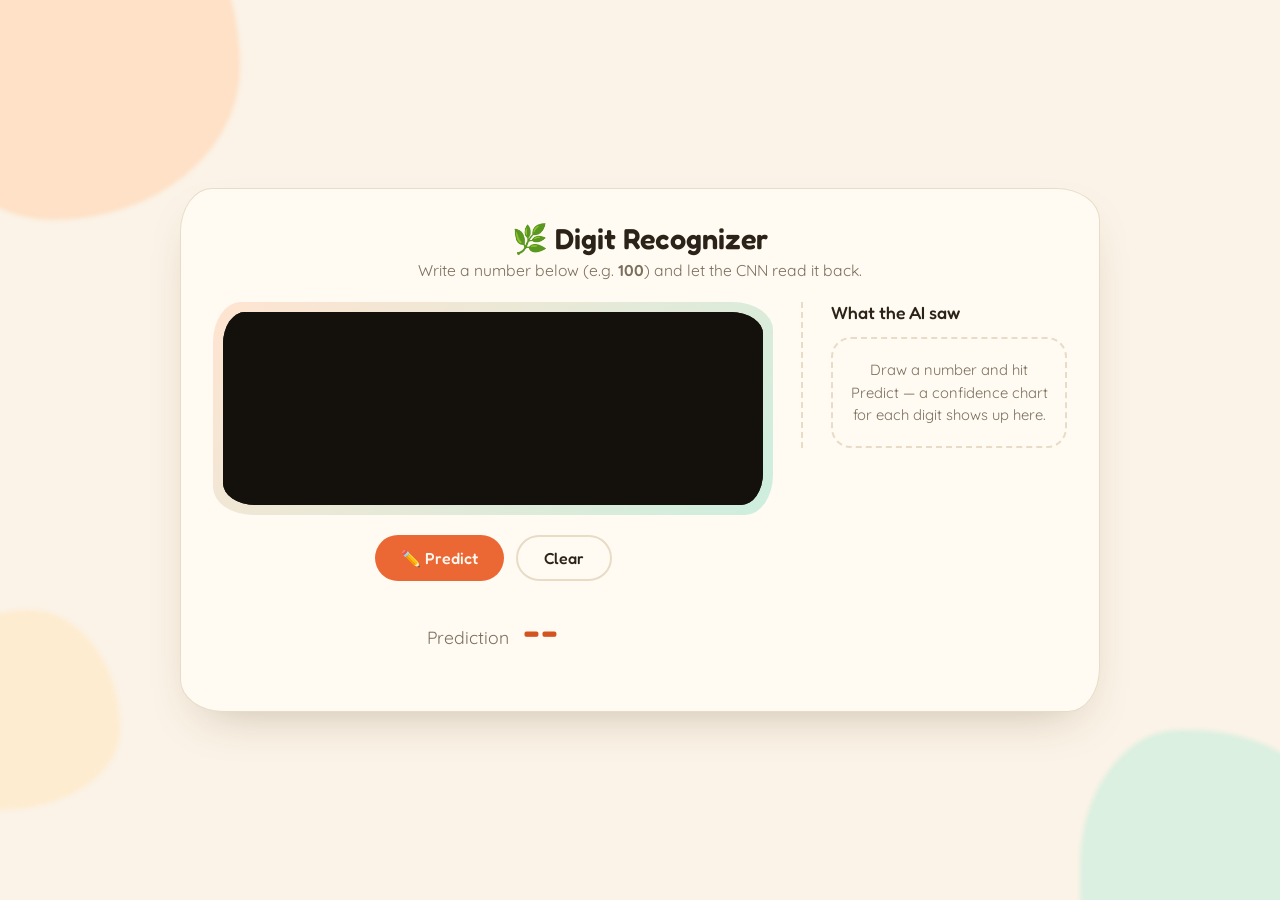
<file: static/index.html>
<!DOCTYPE html>
<html lang="en">
<head>
  <meta charset="UTF-8">
  <meta name="viewport" content="width=device-width, initial-scale=1.0">
  <title>CNN Digit Recognizer</title>
  <link rel="preconnect" href="https://fonts.googleapis.com">
  <link rel="preconnect" href="https://fonts.gstatic.com" crossorigin>
  <link href="https://fonts.googleapis.com/css2?family=Fredoka:wght@400;500;600;700&family=Quicksand:wght@400;500;600&display=swap" rel="stylesheet">
  <link rel="stylesheet" href="style.css">
</head>
<body>
  <div class="blob blob-a" aria-hidden="true"></div>
  <div class="blob blob-b" aria-hidden="true"></div>
  <div class="blob blob-c" aria-hidden="true"></div>

  <main class="card">
    <header class="card-header">
      <h1>🌿 Digit Recognizer</h1>
      <p class="subtitle">Write a number below (e.g. <strong>100</strong>) and let the CNN read it back.</p>
    </header>

    <div class="layout">
      <section class="panel-draw">
        <div class="canvas-wrap">
          <canvas id="board" width="560" height="200"></canvas>
        </div>

        <div class="controls">
          <button id="predictBtn">✏️ Predict</button>
          <button id="clearBtn" class="secondary">Clear</button>
        </div>

        <div class="result">
          <span class="result-label">Prediction</span>
          <span id="resultNumber">--</span>
        </div>
        <div id="status" class="status"></div>
      </section>

      <section class="panel-chart">
        <h2>What the AI saw</h2>
        <p id="chartPlaceholder" class="chart-placeholder">
          Draw a number and hit Predict — a confidence chart for each digit shows up here.
        </p>
        <div id="chartRow" class="chart-col" hidden></div>
      </section>
    </div>
  </main>

  <template id="digitCardTemplate">
    <div class="digit-card">
      <div class="digit-card-head">
        <span class="digit-value"></span>
        <span class="digit-confidence"></span>
      </div>
      <canvas class="digit-chart" width="280" height="150"></canvas>
    </div>
  </template>

  <script src="script.js"></script>
</body>
</html>
</file>
<file: static/style.css>
:root {
  color-scheme: light dark;

  --bg: #fbf3e7;
  --card-bg: #fffaf2;
  --text-primary: #2b2318;
  --text-secondary: #7a6f5d;
  --border: #e8dcc7;

  --accent: #eb6834;       /* terracotta - predicted digit */
  --accent-strong: #d3541f;
  --accent-soft: #ffe4d1;
  --leaf: #1baf7a;         /* organic green - secondary accent */

  --chart-surface: #fffaf2;
  --chart-bar: #eb6834;    /* predicted class */
  --chart-bar-muted: #d8cdb8; /* other classes */
  --chart-grid: #ece0cb;

  --blob-1: #ffd9b8;
  --blob-2: #cdeede;
  --blob-3: #ffe9c7;
}

@media (prefers-color-scheme: dark) {
  :root:not([data-theme="light"]) {
    --bg: #201a12;
    --card-bg: #2a2318;
    --text-primary: #f7efe1;
    --text-secondary: #c3b8a3;
    --border: #43392a;

    --accent: #ff8a52;
    --accent-strong: #ffa374;
    --accent-soft: #4a3221;
    --leaf: #3fd39c;

    --chart-surface: #2a2318;
    --chart-bar: #ff8a52;
    --chart-bar-muted: #4a4130;
    --chart-grid: #3a3122;

    --blob-1: #4a3221;
    --blob-2: #1f3a30;
    --blob-3: #3a2f1c;
  }
}

:root[data-theme="dark"] {
  --bg: #201a12;
  --card-bg: #2a2318;
  --text-primary: #f7efe1;
  --text-secondary: #c3b8a3;
  --border: #43392a;

  --accent: #ff8a52;
  --accent-strong: #ffa374;
  --accent-soft: #4a3221;
  --leaf: #3fd39c;

  --chart-surface: #2a2318;
  --chart-bar: #ff8a52;
  --chart-bar-muted: #4a4130;
  --chart-grid: #3a3122;

  --blob-1: #4a3221;
  --blob-2: #1f3a30;
  --blob-3: #3a2f1c;
}

* {
  box-sizing: border-box;
}

body {
  margin: 0;
  min-height: 100vh;
  display: flex;
  align-items: center;
  justify-content: center;
  padding-block: 40px;
  padding-inline: 16px;
  background: var(--bg);
  color: var(--text-primary);
  font-family: "Quicksand", system-ui, -apple-system, "Segoe UI", sans-serif;
  overflow-x: hidden;
  position: relative;
}

/* ---- organic floating blobs ---- */
.blob {
  position: fixed;
  z-index: 0;
  filter: blur(2px);
  opacity: 0.7;
  border-radius: 62% 38% 55% 45% / 45% 55% 45% 55%;
  animation: drift 16s ease-in-out infinite;
  pointer-events: none;
}

.blob-a {
  width: 340px;
  height: 340px;
  top: -120px;
  left: -100px;
  background: var(--blob-1);
  animation-duration: 18s;
}

.blob-b {
  width: 260px;
  height: 260px;
  bottom: -90px;
  right: -60px;
  background: var(--blob-2);
  border-radius: 40% 60% 45% 55% / 55% 45% 60% 40%;
  animation-duration: 22s;
  animation-delay: -6s;
}

.blob-c {
  width: 200px;
  height: 200px;
  bottom: 10%;
  left: -80px;
  background: var(--blob-3);
  border-radius: 55% 45% 60% 40% / 40% 60% 40% 60%;
  animation-duration: 20s;
  animation-delay: -3s;
}

@keyframes drift {
  0%, 100% { transform: translate(0, 0) rotate(0deg) scale(1); }
  33% { transform: translate(20px, -25px) rotate(8deg) scale(1.05); }
  66% { transform: translate(-15px, 15px) rotate(-6deg) scale(0.97); }
}

@media (prefers-reduced-motion: reduce) {
  .blob { animation: none; }
}

.card {
  position: relative;
  z-index: 1;
  width: 100%;
  max-width: 640px;
  background: var(--card-bg);
  border: 1px solid var(--border);
  border-radius: 32px 44px 32px 44px / 44px 32px 44px 32px;
  padding: 32px;
  text-align: center;
  box-shadow: 0 20px 50px -25px rgba(80, 55, 20, 0.35);
  transition: max-width 0.2s ease;
}

.card-header {
  text-align: center;
}

h1 {
  margin: 0 0 4px;
  font-family: "Fredoka", "Quicksand", sans-serif;
  font-weight: 600;
  font-size: 1.8rem;
  color: var(--text-primary);
}

.subtitle {
  margin: 0 0 22px;
  color: var(--text-secondary);
  font-size: 0.98rem;
}

/* ---- two-column layout: draw on the left, chart on the right ---- */
.layout {
  display: grid;
  grid-template-columns: 1fr;
  gap: 28px;
  align-items: start;
}

@media (min-width: 760px) {
  .card {
    max-width: 920px;
  }

  .layout {
    grid-template-columns: minmax(0, 560px) minmax(240px, 1fr);
  }

  .panel-chart {
    border-left: 2px dashed var(--border);
    padding-left: 28px;
    text-align: left;
  }

  .panel-chart h2 {
    text-align: left;
  }
}

.panel-draw {
  text-align: center;
}

.canvas-wrap {
  padding: 10px;
  background: linear-gradient(135deg, var(--accent-soft), var(--blob-2));
  border-radius: 28px 40px 28px 40px / 40px 28px 40px 28px;
}

canvas#board {
  display: block;
  width: 100%;
  max-width: 560px;
  height: auto;
  aspect-ratio: 560 / 200;
  background: #14110c;
  border-radius: 22px 32px 22px 32px / 32px 22px 32px 22px;
  touch-action: none;
  cursor: crosshair;
}

.controls {
  display: flex;
  gap: 12px;
  justify-content: center;
  margin-top: 20px;
}

button {
  padding: 11px 26px;
  font-family: "Fredoka", "Quicksand", sans-serif;
  font-size: 1rem;
  font-weight: 500;
  border-radius: 999px;
  border: none;
  cursor: pointer;
  background: var(--accent);
  color: #fff8f0;
  transition: transform 0.12s ease, background 0.15s ease;
}

button:hover {
  background: var(--accent-strong);
  transform: translateY(-1px) scale(1.03);
}

button:active {
  transform: translateY(0) scale(0.98);
}

button.secondary {
  background: transparent;
  color: var(--text-primary);
  border: 2px solid var(--border);
}

button.secondary:hover {
  background: rgba(128, 128, 128, 0.1);
}

.result {
  margin-top: 26px;
  font-size: 1.1rem;
}

.result-label {
  color: var(--text-secondary);
  margin-right: 10px;
}

#resultNumber {
  font-family: "Fredoka", sans-serif;
  font-size: 2.4rem;
  font-weight: 600;
  letter-spacing: 2px;
  color: var(--accent-strong);
}

.status {
  margin-top: 8px;
  min-height: 1.2em;
  font-size: 0.9rem;
  color: var(--text-secondary);
}

/* ---- prediction breakdown charts (right panel on desktop) ---- */
.panel-chart {
  text-align: center;
}

.panel-chart h2 {
  margin: 0 0 14px;
  font-family: "Fredoka", sans-serif;
  font-size: 1.1rem;
  font-weight: 500;
  color: var(--text-primary);
}

.chart-placeholder {
  margin: 0;
  padding: 20px 16px;
  border: 2px dashed var(--border);
  border-radius: 20px;
  color: var(--text-secondary);
  font-size: 0.92rem;
  line-height: 1.5;
}

.chart-col {
  display: flex;
  flex-direction: column;
  gap: 14px;
  max-height: 520px;
  overflow-y: auto;
  padding-right: 2px;
}

.digit-card {
  background: var(--chart-surface);
  border: 1px solid var(--border);
  border-radius: 20px;
  padding: 14px;
  width: 100%;
}

.digit-card-head {
  display: flex;
  align-items: baseline;
  justify-content: center;
  gap: 8px;
  margin-bottom: 8px;
}

.digit-value {
  font-family: "Fredoka", sans-serif;
  font-size: 1.6rem;
  font-weight: 600;
  color: var(--accent-strong);
}

.digit-confidence {
  font-size: 0.85rem;
  color: var(--text-secondary);
}

canvas.digit-chart {
  width: 100%;
  height: auto;
  display: block;
}

/* ---- responsive ---- */
@media (max-width: 480px) {
  .card {
    padding: 22px 18px;
    border-radius: 24px;
  }

  h1 {
    font-size: 1.4rem;
  }

  #resultNumber {
    font-size: 1.9rem;
  }
}
</file>
